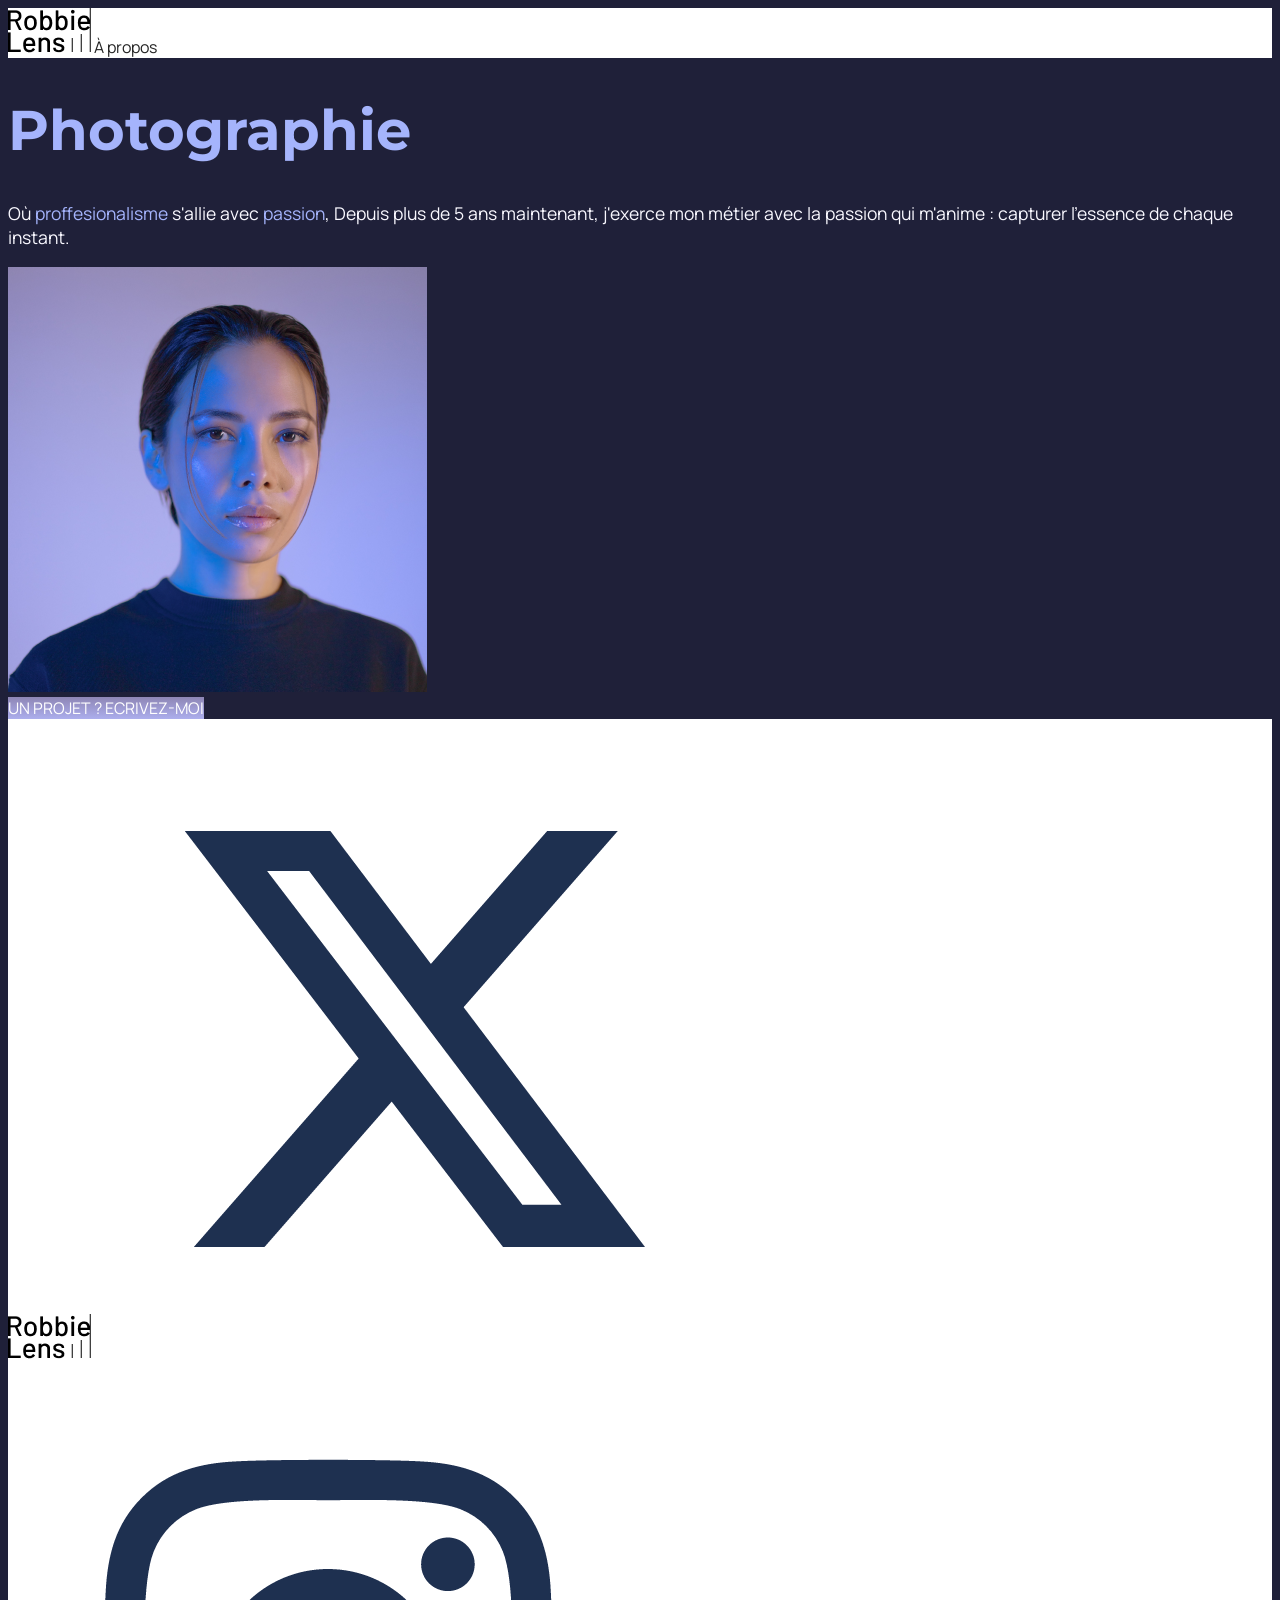
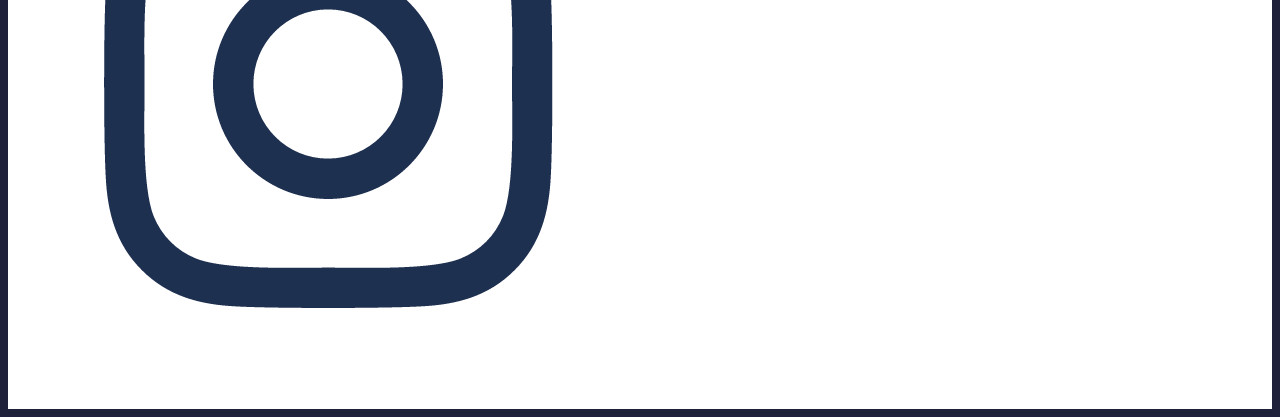
<file: index.html>
<!DOCTYPE html>
<html lang="fr">
<head>
    <meta charset="UTF-8">
    <meta name="viewport" content="width=device-width, initial-scale=1.0">
    <title>Accueil - Robbie Lens Photographie</title>
    <link rel="stylesheet" href="style.css">
    <link rel="preconnect" href="https://fonts.googleapis.com">
    <link rel="preconnect" href="https://fonts.gstatic.com" crossorigin>
    <link href="https://fonts.googleapis.com/css2?family=Manrope:wght@400;700&family=Montserrat:wght@400;700&display=swap" rel="stylesheet">
</head>
<body>
    <div class="entete">
        <img src="assets/logo.png" alt="Logo Robbie Lens">
        <a href="a-propos.html">À propos</a>
    </div>
    <h1>Photographie</h1>
    <p>Où <em>proffesionalisme</em> s'allie avec <em>passion</em>, Depuis plus de 5 ans maintenant, j'exerce mon métier avec la passion qui m'anime : capturer l'essence de chaque instant.</p>
    <img src="assets/robbie-lens.png" alt="Robbie Lens">
    <div>
        <a href="" class="cta">UN PROJET ? ECRIVEZ-MOI</a>
    </div>
    <div class="pied-de-page">
        <img src="assets/logo.png" alt="Logo Robbie Lens">
        <a target="_blank" href="https://twitter.com/">
            <img src="assets/twitter.png" alt="Twitter">
        </a>
        <a target="_blank" href="https://www.instagram.com/">
            <img src="assets/instagram.png" alt="Instagram">
        </a>
    </div>
</body>
</html>
</file>
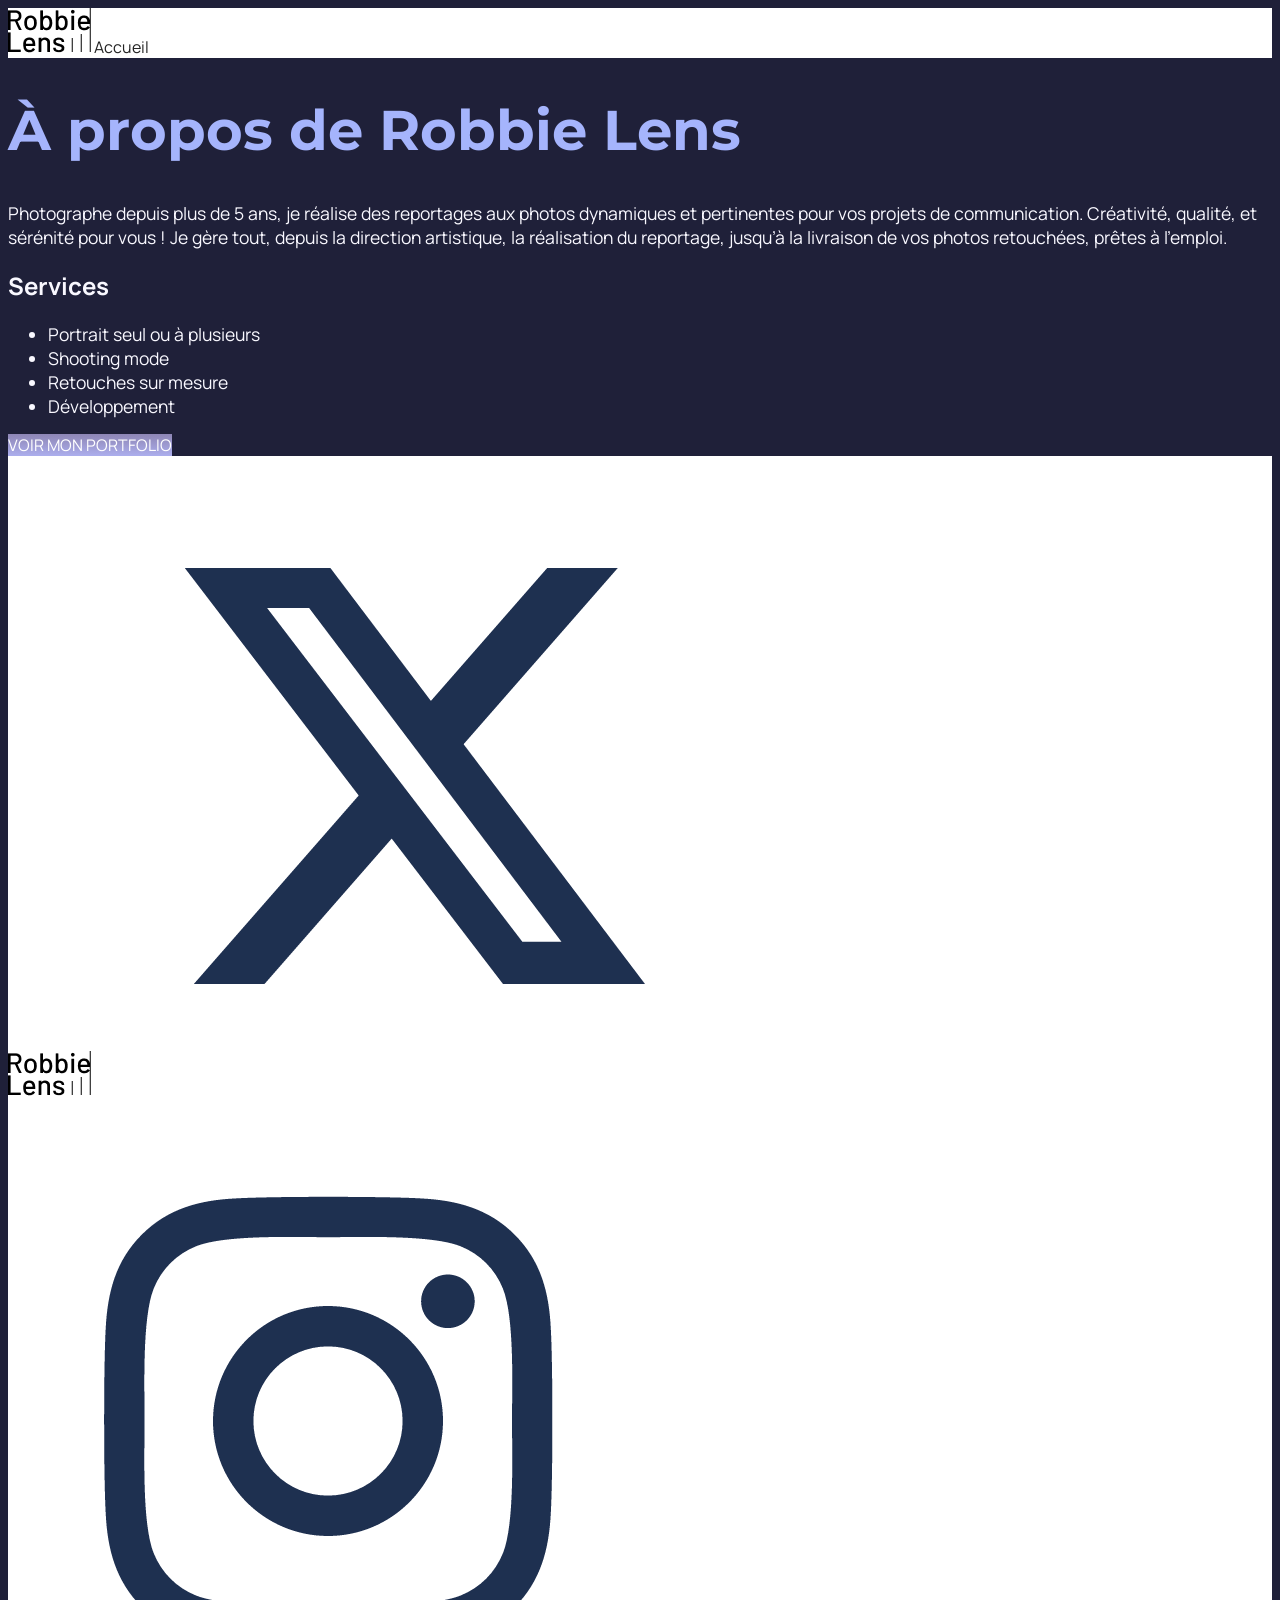
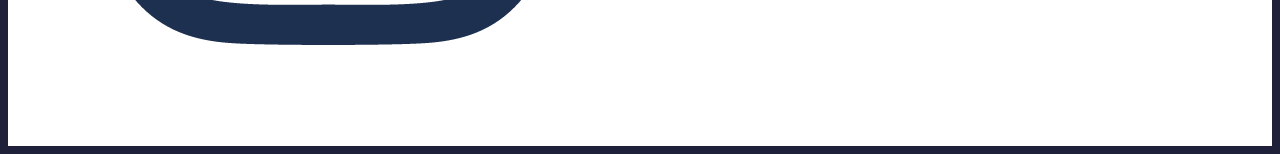
<file: a-propos.html>
<!DOCTYPE html>
<html lang="fr">
<head>
    <meta charset="UTF-8">
    <meta name="viewport" content="width=device-width, initial-scale=1.0">
    <title>À propos - Robbie Lens Photographie</title>
    <link rel="stylesheet" href="style.css">
    <link rel="preconnect" href="https://fonts.googleapis.com">
    <link rel="preconnect" href="https://fonts.gstatic.com" crossorigin>
    <link href="https://fonts.googleapis.com/css2?family=Manrope:wght@400;700&family=Montserrat:wght@400;700&display=swap" rel="stylesheet">
</head>
<body>
    <div class="entete">
        <a href="index.html">
            <img src="assets/logo.png" alt="Logo Robbie Lens">
        </a>
        <a href="index.html">Accueil</a>
    </div>
    <h1>À propos de Robbie Lens</h1>
    <p>Photographe depuis plus de 5 ans, je réalise des reportages aux photos dynamiques et pertinentes pour vos projets de communication. Créativité, qualité, et sérénité pour vous ! Je gère tout, depuis la direction artistique, la réalisation du reportage, jusqu’à la livraison de vos photos retouchées, prêtes à l’emploi.</p>
    <h2>Services</h2>
    <ul>
        <li>Portrait seul ou à plusieurs</li>
        <li>Shooting mode</li>
        <li>Retouches sur mesure</li>
        <li>Développement</li>
    </ul>
    <div>
        <a href="" class="cta">VOIR MON PORTFOLIO</a>
    </div>
    <div class="pied-de-page">
        <img src="assets/logo.png" alt="Logo Robbie Lens">
        <a target="_blank" href="https://twitter.com/">
            <img src="assets/twitter.png" alt="Twitter">
        </a>
        <a target="_blank" href="https://www.instagram.com/">
            <img src="assets/instagram.png" alt="Instagram">
        </a>
    </div>
</body>
</html>
</file>
<file: style.css>
body {
    font-family: 'Manrope', sans-serif;
    font-size: 1em;
    background-color: #1f2039;
}

a {
    color: #242424;
    text-decoration: none;
}

em {
    color: #a5b4fc;
    font-style: normal;
}

h1 {
    font-size: 3.5em;
    color: #a5b4fc;
    font-family: 'Montserrat', sans-serif;
}

h2 {
    color: #f9f8ff;
}

p, li {
    font-size: 1.1em;
    color: #f9f8ff;
}

.entete,
.pied-de-page {
    background-color: white;
}

.cta {
    background: linear-gradient(#8e86b5, #acaeed);
    color: white;
}
</file>
